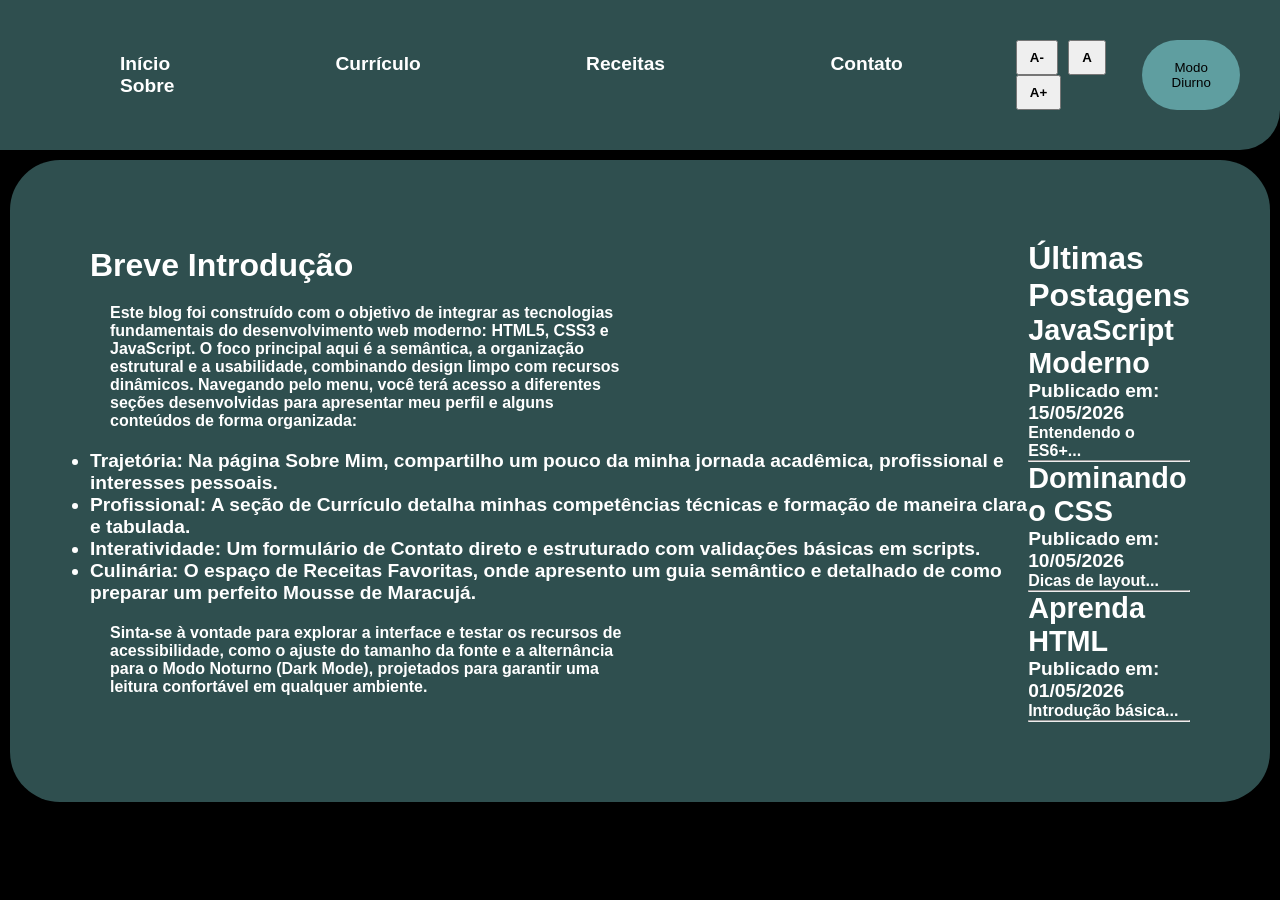
<file: blog/index.html>
<!DOCTYPE html>
<html lang="en">
<head>
    <meta charset="UTF-8">
    <meta name="viewport" content="width=device-width, initial-scale=1.0">
    <title>Document</title>
    <link rel="stylesheet" href="./css/style.css">
    <link rel="preconnect" href="https://fonts.googleapis.com">
    <link rel="preconnect" href="https://fonts.gstatic.com" crossorigin>
    <link href="https://fonts.googleapis.com/css2?family=Roboto+Condensed:ital,wght@0,100..900;1,100..900&display=swap" rel="stylesheet">
</head>
<body id="dev">
    <div id="fragment_nav">
    </div>

    <main class="flex">
        <div>
            <h1>Breve Introdução</h1>
            <div class="container_p">
                <p class="padding">
                    Este blog foi construído com o objetivo de integrar as tecnologias fundamentais do desenvolvimento web moderno: HTML5, CSS3 e JavaScript. O foco principal aqui é a semântica, a organização estrutural e a usabilidade, combinando design limpo com recursos dinâmicos.
    
                    Navegando pelo menu, você terá acesso a diferentes seções desenvolvidas para apresentar meu perfil e alguns conteúdos de forma organizada:
                </p>
            </div>
            <ul>
                <li>Trajetória: Na página Sobre Mim, compartilho um pouco da minha jornada acadêmica, profissional e interesses pessoais.</li>
                <li>Profissional: A seção de Currículo detalha minhas competências técnicas e formação de maneira clara e tabulada.</li>
                <li>Interatividade: Um formulário de Contato direto e estruturado com validações básicas em scripts.</li>
                <li>Culinária: O espaço de Receitas Favoritas, onde apresento um guia semântico e detalhado de como preparar um perfeito Mousse de Maracujá.</li>
            </ul>
            <div class="container_p">
                <p class="padding">
                    Sinta-se à vontade para explorar a interface e testar os recursos de acessibilidade, como o ajuste do tamanho da fonte e a alternância para o Modo Noturno (Dark Mode), projetados para garantir uma leitura confortável em qualquer ambiente.
                </p>
            </div>
        </div>
        <div class="width">
            <h1>Últimas Postagens</h1>
            <ul id="posts">
            </ul>
            <div id="meuModal" class="modal" style="display: none;">
                <div class="conteudo-modal">
                    <span onclick="fecharModal()" class="botao-fechar">&times;</span>
                    <h2 id="modalTitulo"></h2>
                    <p id="modalConteudo"></p>
                </div>
            </div>
        </div>
    </main>


    <script src="./js/script.js"></script>
</body>
</html>
</file>
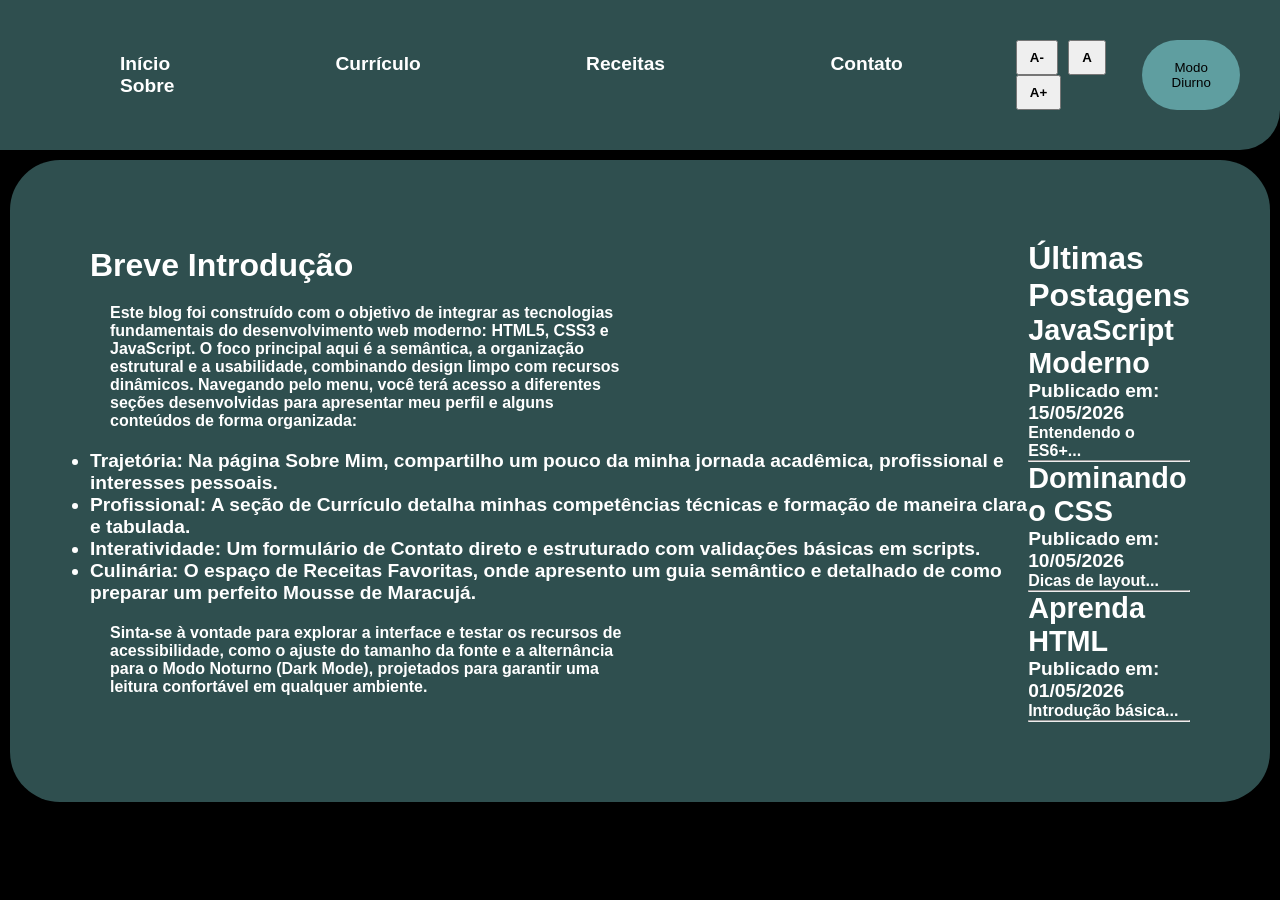
<file: docs/index.html>
<!DOCTYPE html>
<html lang="en">
<head>
    <meta charset="UTF-8">
    <meta name="viewport" content="width=device-width, initial-scale=1.0">
    <title>Document</title>
    <link rel="stylesheet" href="./css/style.css">
    <link rel="preconnect" href="https://fonts.googleapis.com">
    <link rel="preconnect" href="https://fonts.gstatic.com" crossorigin>
    <link href="https://fonts.googleapis.com/css2?family=Roboto+Condensed:ital,wght@0,100..900;1,100..900&display=swap" rel="stylesheet">
</head>
<body id="dev">
    <div id="fragment_nav">
    </div>

    <main class="flex">
        <div>
            <h1>Breve Introdução</h1>
            <div class="container_p">
                <p class="padding">
                    Este blog foi construído com o objetivo de integrar as tecnologias fundamentais do desenvolvimento web moderno: HTML5, CSS3 e JavaScript. O foco principal aqui é a semântica, a organização estrutural e a usabilidade, combinando design limpo com recursos dinâmicos.
    
                    Navegando pelo menu, você terá acesso a diferentes seções desenvolvidas para apresentar meu perfil e alguns conteúdos de forma organizada:
                </p>
            </div>
            <ul>
                <li>Trajetória: Na página Sobre Mim, compartilho um pouco da minha jornada acadêmica, profissional e interesses pessoais.</li>
                <li>Profissional: A seção de Currículo detalha minhas competências técnicas e formação de maneira clara e tabulada.</li>
                <li>Interatividade: Um formulário de Contato direto e estruturado com validações básicas em scripts.</li>
                <li>Culinária: O espaço de Receitas Favoritas, onde apresento um guia semântico e detalhado de como preparar um perfeito Mousse de Maracujá.</li>
            </ul>
            <div class="container_p">
                <p class="padding">
                    Sinta-se à vontade para explorar a interface e testar os recursos de acessibilidade, como o ajuste do tamanho da fonte e a alternância para o Modo Noturno (Dark Mode), projetados para garantir uma leitura confortável em qualquer ambiente.
                </p>
            </div>
        </div>
        <div class="width">
            <h1>Últimas Postagens</h1>
            <ul id="posts">
            </ul>
            <div id="meuModal" class="modal" style="display: none;">
                <div class="conteudo-modal">
                    <span onclick="fecharModal()" class="botao-fechar">&times;</span>
                    <h2 id="modalTitulo"></h2>
                    <p id="modalConteudo"></p>
                </div>
            </div>
        </div>
    </main>


    <script src="./js/script.js"></script>
</body>
</html>
</file>
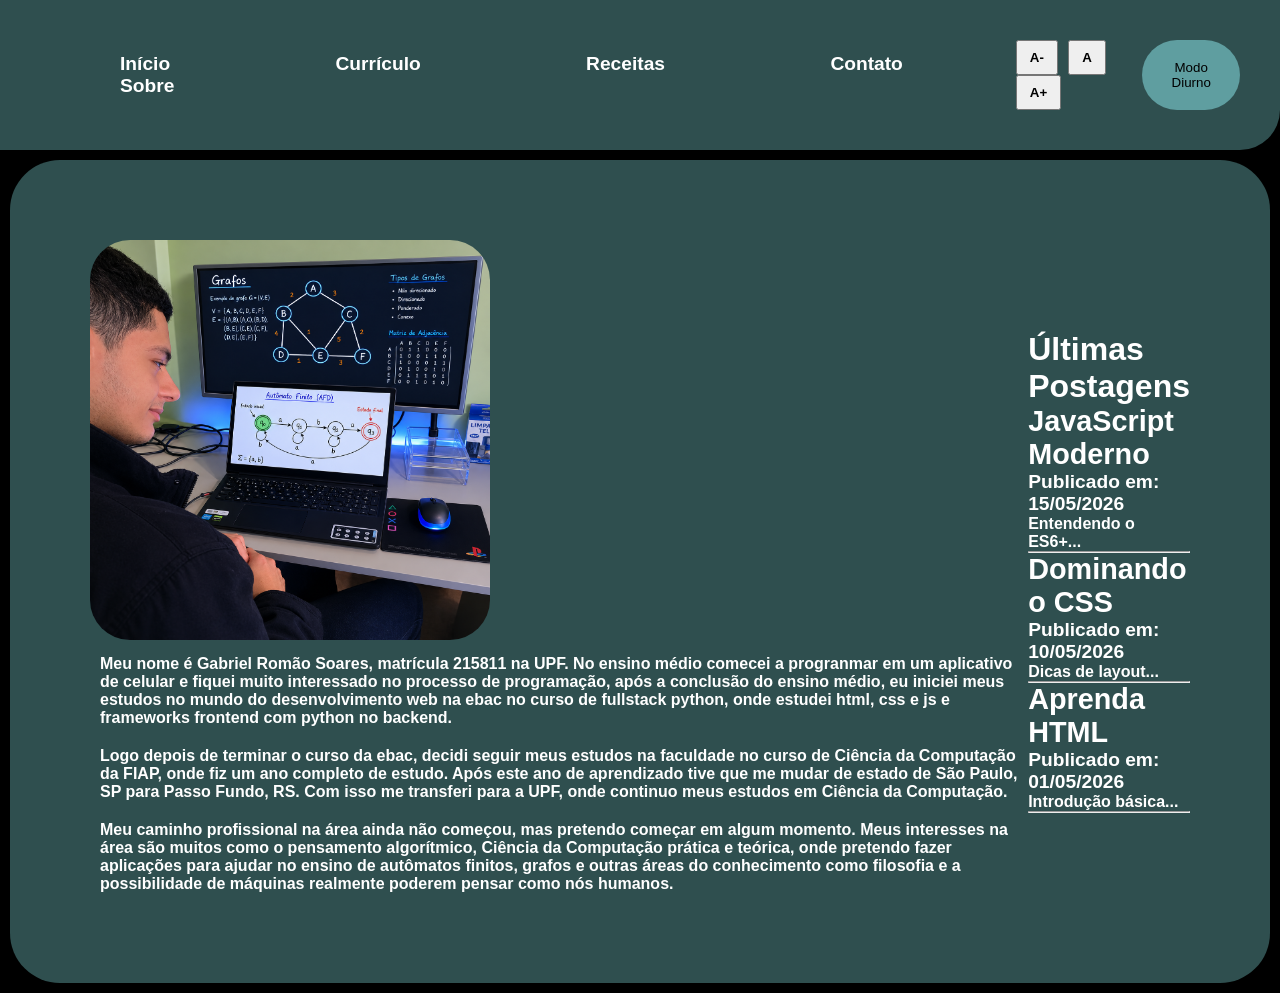
<file: blog/about.html>
<!DOCTYPE html>
<html lang="en">
<head>
    <meta charset="UTF-8">
    <meta name="viewport" content="width=device-width, initial-scale=1.0">
    <title>Document</title>
    <link rel="stylesheet" href="./css/style.css">
    <link rel="preconnect" href="https://fonts.googleapis.com">
    <link rel="preconnect" href="https://fonts.gstatic.com" crossorigin>
    <link href="https://fonts.googleapis.com/css2?family=Roboto+Condensed:ital,wght@0,100..900;1,100..900&display=swap" rel="stylesheet">
</head>
<body>
    <div id="fragment_nav">
    </div>

    <main class="flex">
        <div>
          <img class="fotoBlog" src="./assets/foto_blog.png" alt="pessoa olhando para um grafo e um autômato finito">
          <p class="part">
            Meu nome é Gabriel Romão Soares, matrícula 215811 na UPF. No ensino médio comecei a progranmar em um aplicativo de celular 
            e fiquei muito interessado no processo de programação, após a conclusão do ensino médio, eu iniciei meus estudos no mundo do desenvolvimento web na ebac
            no curso de fullstack python, onde estudei html, css e js e frameworks frontend com python no backend. 
          </p>
          <p class="part">
            Logo depois de terminar o curso da ebac, decidi seguir meus estudos na faculdade no curso de Ciência da Computação da FIAP, onde fiz um ano completo de estudo.
            Após este ano de aprendizado tive que me mudar de estado de São Paulo, SP para Passo Fundo, RS. Com isso me transferi para a UPF, onde continuo meus estudos em Ciência da Computação. 
          </p>
          <p class="part">
            Meu caminho profissional na área ainda não começou, mas pretendo começar em algum momento. Meus interesses na área são muitos como o pensamento algorítmico, Ciência da Computação prática e teórica,
            onde pretendo fazer aplicações para ajudar no ensino de autômatos finitos, grafos e outras áreas do conhecimento como filosofia e a possibilidade de máquinas realmente poderem pensar como nós humanos.   
          </p>
        </div>
        <div class="width">
            <h1>Últimas Postagens</h1>
            <ul id="posts">
            </ul>
            <div id="meuModal" class="modal" style="display: none;">
                <div class="conteudo-modal">
                    <span onclick="fecharModal()" class="botao-fechar">&times;</span>
                    <h2 id="modalTitulo"></h2>
                    <p id="modalConteudo"></p>
                </div>
            </div>
        </div>
    </main>

    <script src="./js/script.js"></script>
</body>
</html>
</file>
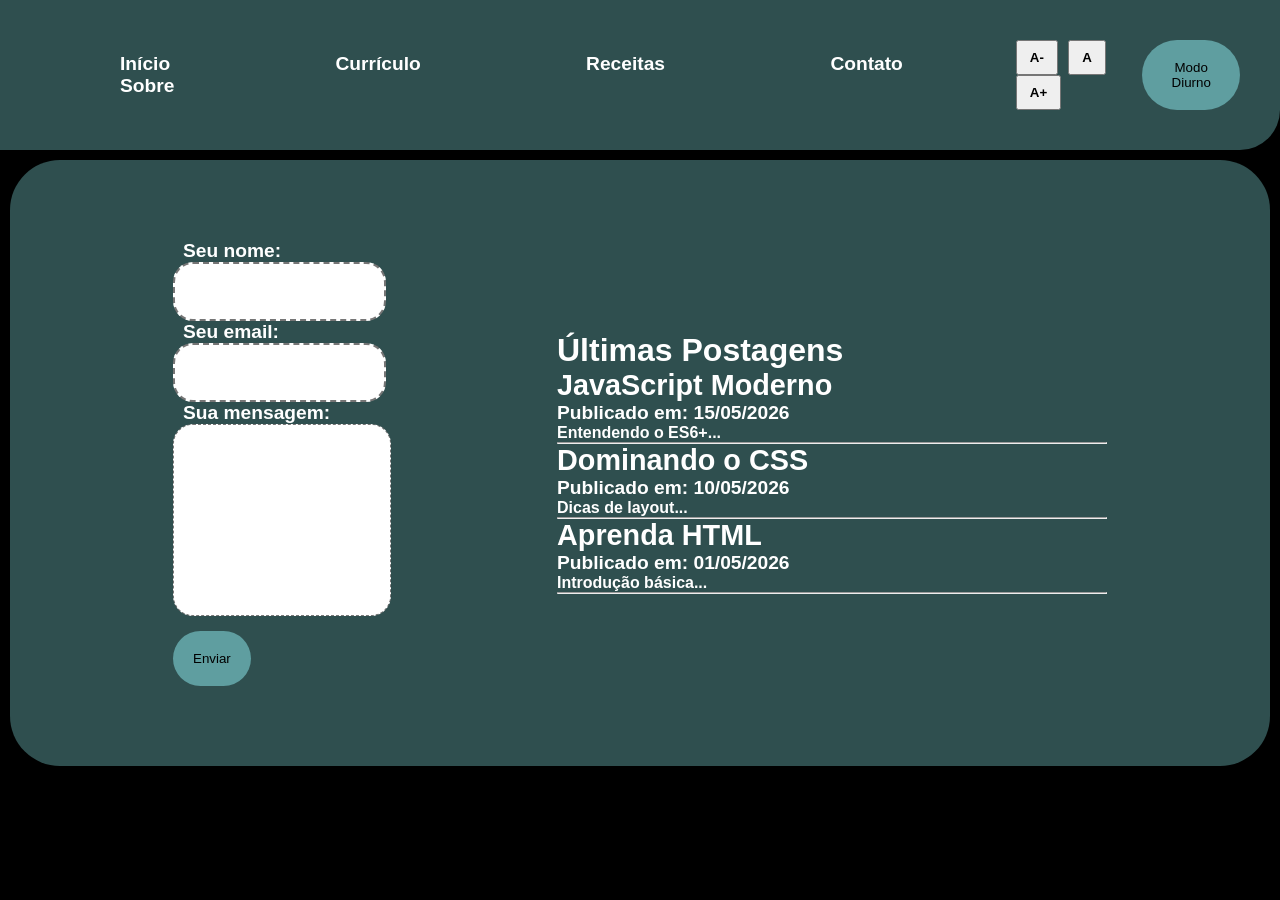
<file: blog/contact.html>
<!DOCTYPE html>
<html lang="en">
<head>
    <meta charset="UTF-8">
    <meta name="viewport" content="width=device-width, initial-scale=1.0">
    <title>Document</title>
    <link rel="stylesheet" href="./css/style.css">
    <link rel="preconnect" href="https://fonts.googleapis.com">
    <link rel="preconnect" href="https://fonts.gstatic.com" crossorigin>
    <link href="https://fonts.googleapis.com/css2?family=Roboto+Condensed:ital,wght@0,100..900;1,100..900&display=swap" rel="stylesheet">
</head>
<body>
    <div id="fragment_nav">
    </div>

    <main class="flex">
        <div>
          <form id="formContato" action="">
            <label for="name">Seu nome:</label>
            <div>
                <input id="name" type="text">
            </div>
            <label for="name">Seu email:</label>
            <div>
                <input id="email" type="email">
            </div>
            <label for="message">Sua mensagem:</label>
            <div>
                <textarea rows="10" class="text" name="" id="message"></textarea>
            </div>
            <button id="buttonForm" class="buttons" type="submit">Enviar</button>
            <p id="mensagemErro" style="color: red; display: none;"></p>
          </form>
        </div>
        <div class="width">
            <h1>Últimas Postagens</h1>
            <ul id="posts">
            </ul>
            <div id="meuModal" class="modal" style="display: none;">
                <div class="conteudo-modal">
                    <span onclick="fecharModal()" class="botao-fechar">&times;</span>
                    <h2 id="modalTitulo"></h2>
                    <p id="modalConteudo"></p>
                </div>
            </div>
        </div>
    </main>

    <script src="./js/script.js"></script>
</body>
</html>
</file>
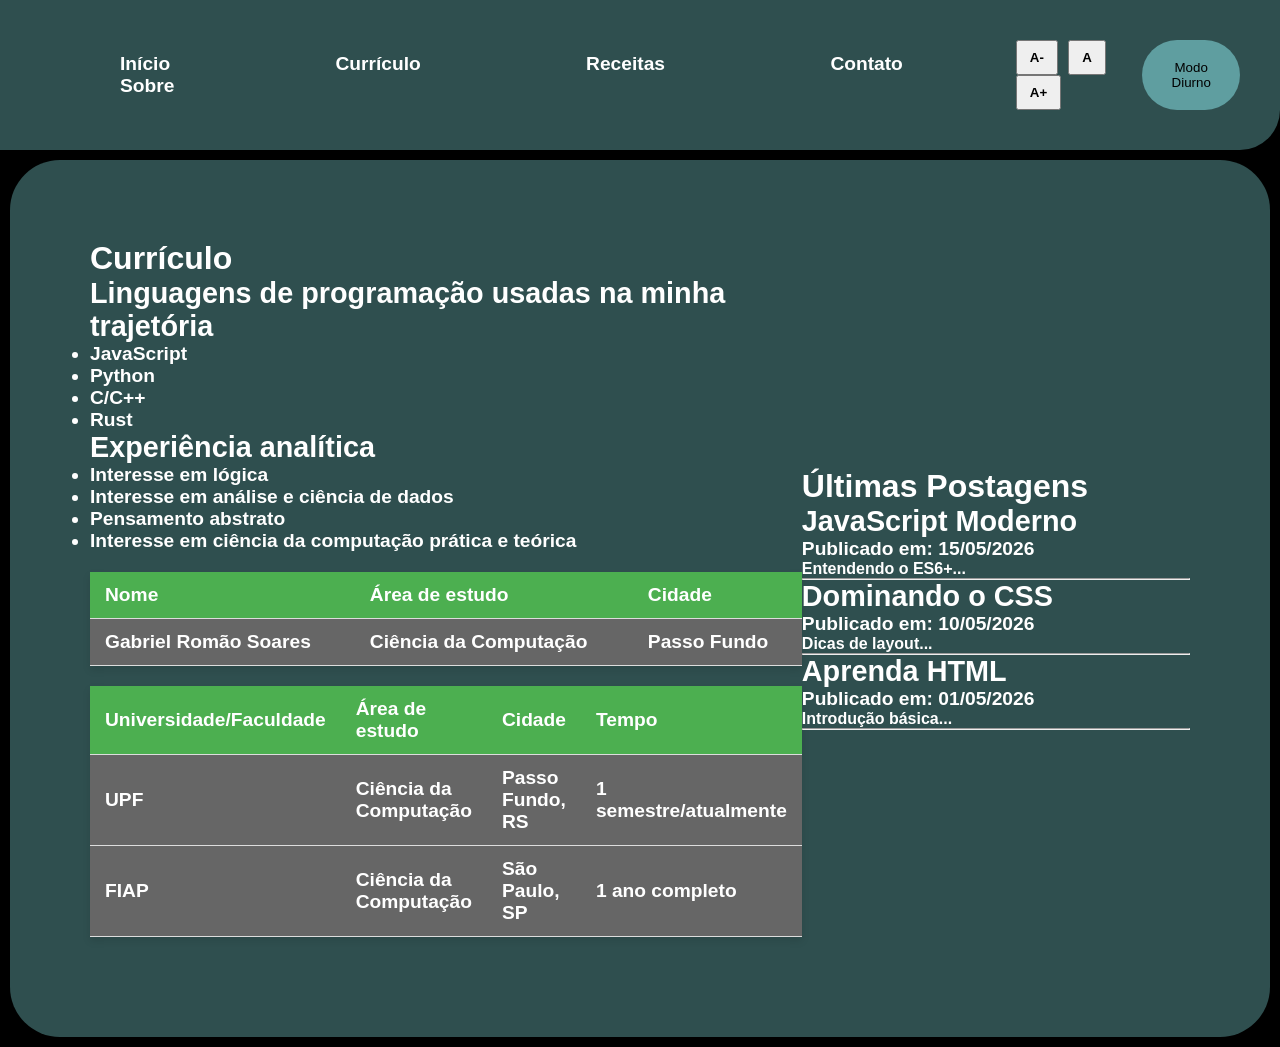
<file: blog/curriculum.html>
<!DOCTYPE html>
<html lang="en">
<head>
    <meta charset="UTF-8">
    <meta name="viewport" content="width=device-width, initial-scale=1.0">
    <title>Document</title>
    <link rel="stylesheet" href="./css/style.css">
    <link rel="preconnect" href="https://fonts.googleapis.com">
    <link rel="preconnect" href="https://fonts.gstatic.com" crossorigin>
    <link href="https://fonts.googleapis.com/css2?family=Roboto+Condensed:ital,wght@0,100..900;1,100..900&display=swap" rel="stylesheet">
</head>
<body>
    <div id="fragment_nav">
    </div>

    <main class="flex">
        <div>
            <h1>Currículo</h1>
            <h2>Linguagens de programação usadas na minha trajetória</h2>
            <ul>
                <li>JavaScript</li>
                <li>Python</li>
                <li>C/C++</li>
                <li>Rust</li>
            </ul>
            <h2>Experiência analítica</h2>
            <ul>
                <li>Interesse em lógica</li>
                <li>Interesse em análise e ciência de dados</li>
                <li>Pensamento abstrato</li>
                <li>Interesse em ciência da computação prática e teórica</li>
            </ul>
            <table>
                <thead>
                    <tr>
                        <th>Nome</th>
                        <th>Área de estudo</th>
                        <th>Cidade</th>
                    </tr>
                </thead>
                <tbody>
                    <tr>
                        <td>Gabriel Romão Soares</td>
                        <td>Ciência da Computação</td>
                        <td>Passo Fundo</td>
                    </tr>
                </tbody>
            </table>
            <table>
                <thead>
                    <tr>
                        <th>Universidade/Faculdade</th>
                        <th>Área de estudo</th>
                        <th>Cidade</th>
                        <th>Tempo</th>
                    </tr>
                </thead>
                <tbody>
                    <tr>
                        <td>UPF</td>
                        <td>Ciência da Computação</td>
                        <td>Passo Fundo, RS</td>
                        <td>1 semestre/atualmente</td>
                    </tr>
                    <tr>
                        <td>FIAP</td>
                        <td>Ciência da Computação</td>
                        <td>São Paulo, SP</td>
                        <td>1 ano completo</td>
                    </tr>
                </tbody>
            </table>
        </div>
        <div class="width">
            <h1>Últimas Postagens</h1>
            <ul id="posts">
            </ul>
            <div id="meuModal" class="modal" style="display: none;">
                <div class="conteudo-modal">
                    <span onclick="fecharModal()" class="botao-fechar">&times;</span>
                    <h2 id="modalTitulo"></h2>
                    <p id="modalConteudo"></p>
                </div>
            </div>
        </div>
    </main>
    
    <script src="./js/script.js"></script>
</body>
</html>
</file>
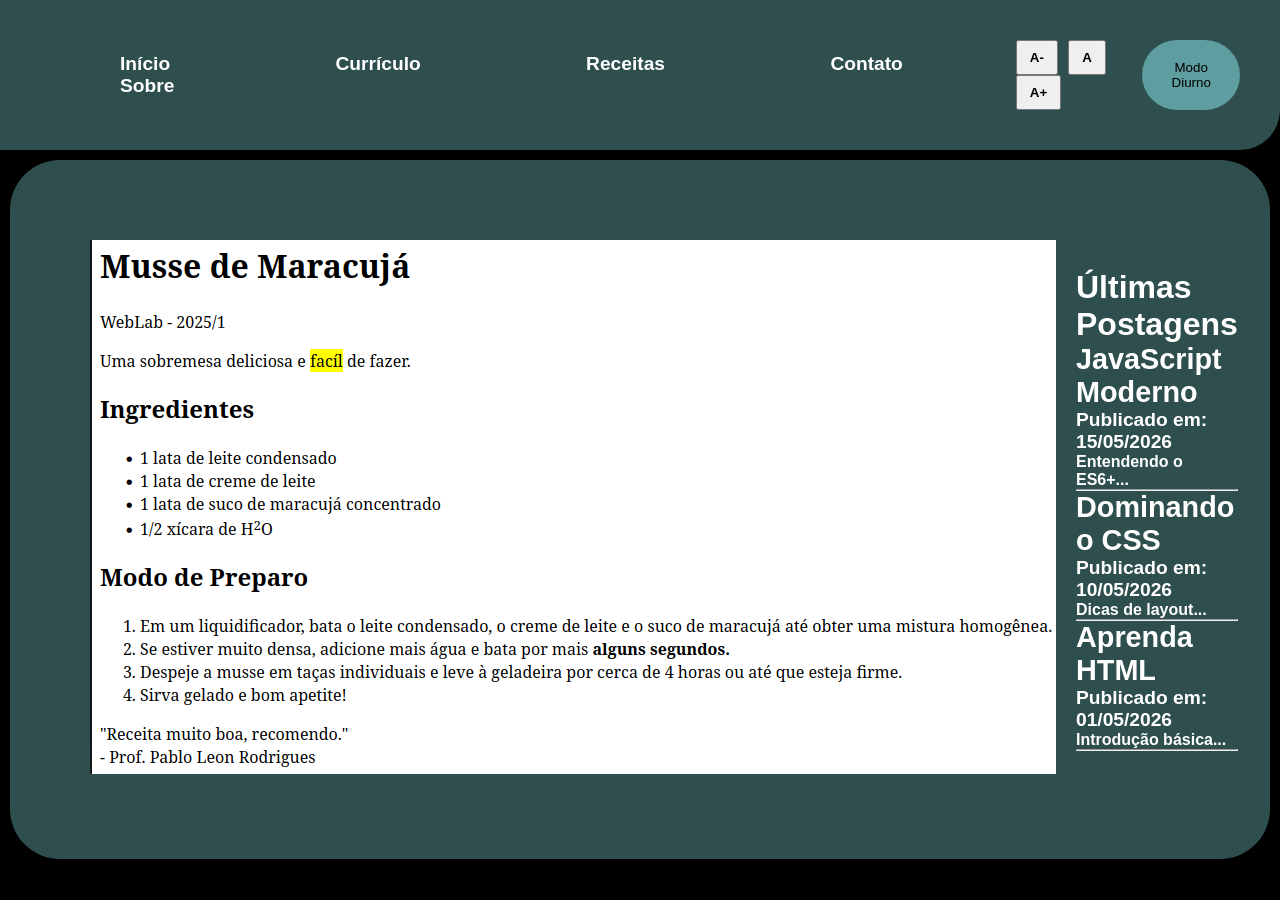
<file: blog/receitas.html>
<!DOCTYPE html>
<html lang="en">
<head>
    <meta charset="UTF-8">
    <meta name="viewport" content="width=device-width, initial-scale=1.0">
    <title>Document</title>
    <link rel="stylesheet" href="./css/style.css">
    <link rel="preconnect" href="https://fonts.googleapis.com">
    <link rel="preconnect" href="https://fonts.gstatic.com" crossorigin>
    <link href="https://fonts.googleapis.com/css2?family=Roboto+Condensed:ital,wght@0,100..900;1,100..900&display=swap" rel="stylesheet">
</head>
<body>
    <div id="fragment_nav">
    </div>

    <main class="flex">
        <div>
           <img src="./assets/receita.png" alt="receita de maracuja">
        </div>
        <div class="width">
            <h1>Últimas Postagens</h1>
            <ul id="posts">
            </ul>
            <div id="meuModal" class="modal" style="display: none;">
                <div class="conteudo-modal">
                    <span onclick="fecharModal()" class="botao-fechar">&times;</span>
                    <h2 id="modalTitulo"></h2>
                    <p id="modalConteudo"></p>
                </div>
            </div>
        </div>
    </main>
    <script src="./js/script.js"></script>
</body>
</html>
</file>
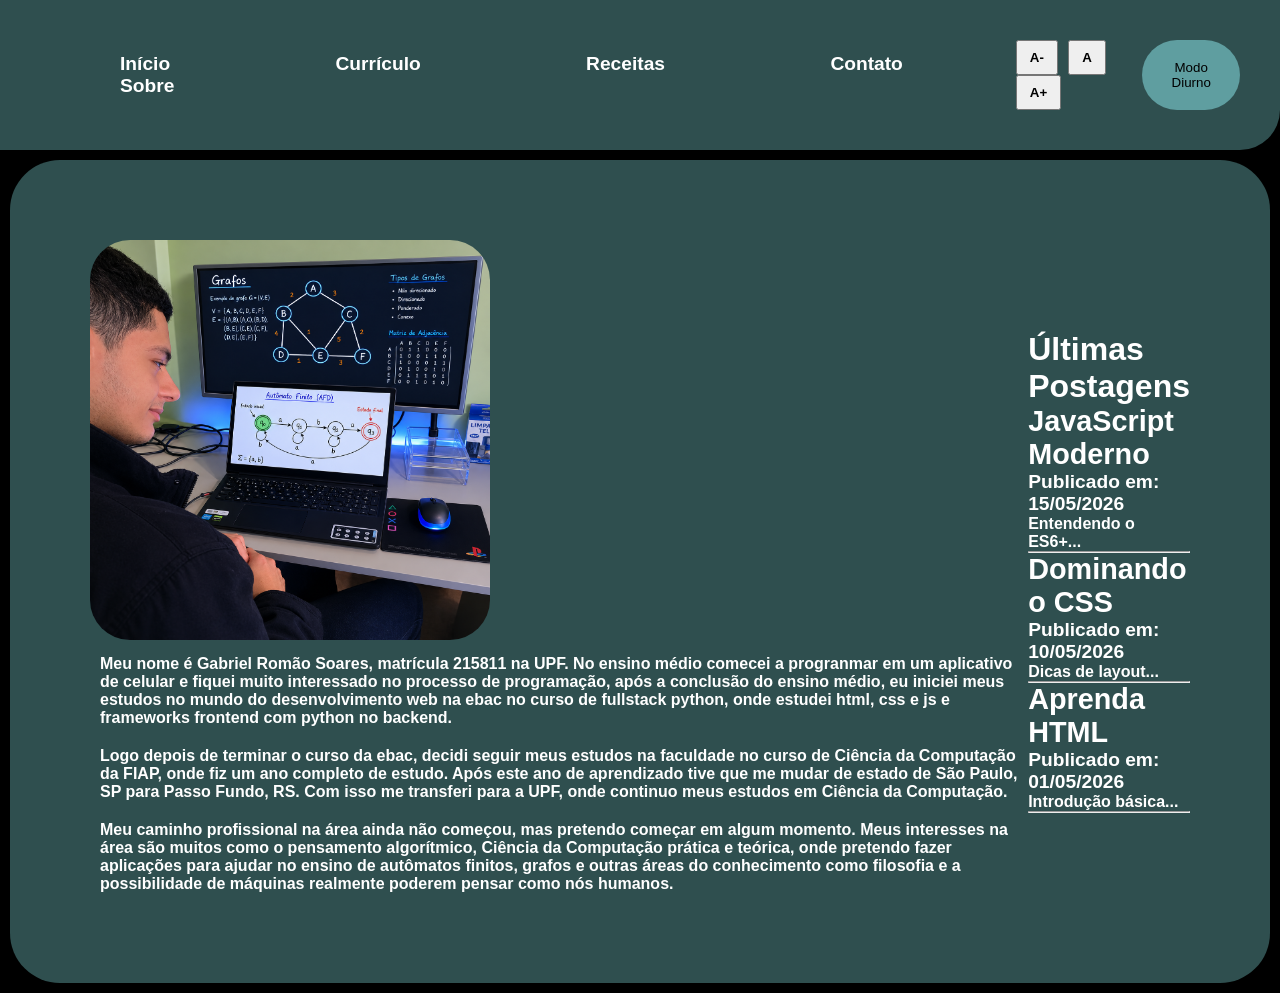
<file: docs/about.html>
<!DOCTYPE html>
<html lang="en">
<head>
    <meta charset="UTF-8">
    <meta name="viewport" content="width=device-width, initial-scale=1.0">
    <title>Document</title>
    <link rel="stylesheet" href="./css/style.css">
    <link rel="preconnect" href="https://fonts.googleapis.com">
    <link rel="preconnect" href="https://fonts.gstatic.com" crossorigin>
    <link href="https://fonts.googleapis.com/css2?family=Roboto+Condensed:ital,wght@0,100..900;1,100..900&display=swap" rel="stylesheet">
</head>
<body>
    <div id="fragment_nav">
    </div>

    <main class="flex">
        <div>
          <img class="fotoBlog" src="./assets/foto_blog.png" alt="pessoa olhando para um grafo e um autômato finito">
          <p class="part">
            Meu nome é Gabriel Romão Soares, matrícula 215811 na UPF. No ensino médio comecei a progranmar em um aplicativo de celular 
            e fiquei muito interessado no processo de programação, após a conclusão do ensino médio, eu iniciei meus estudos no mundo do desenvolvimento web na ebac
            no curso de fullstack python, onde estudei html, css e js e frameworks frontend com python no backend. 
          </p>
          <p class="part">
            Logo depois de terminar o curso da ebac, decidi seguir meus estudos na faculdade no curso de Ciência da Computação da FIAP, onde fiz um ano completo de estudo.
            Após este ano de aprendizado tive que me mudar de estado de São Paulo, SP para Passo Fundo, RS. Com isso me transferi para a UPF, onde continuo meus estudos em Ciência da Computação. 
          </p>
          <p class="part">
            Meu caminho profissional na área ainda não começou, mas pretendo começar em algum momento. Meus interesses na área são muitos como o pensamento algorítmico, Ciência da Computação prática e teórica,
            onde pretendo fazer aplicações para ajudar no ensino de autômatos finitos, grafos e outras áreas do conhecimento como filosofia e a possibilidade de máquinas realmente poderem pensar como nós humanos.   
          </p>
        </div>
        <div class="width">
            <h1>Últimas Postagens</h1>
            <ul id="posts">
            </ul>
            <div id="meuModal" class="modal" style="display: none;">
                <div class="conteudo-modal">
                    <span onclick="fecharModal()" class="botao-fechar">&times;</span>
                    <h2 id="modalTitulo"></h2>
                    <p id="modalConteudo"></p>
                </div>
            </div>
        </div>
    </main>

    <script src="./js/script.js"></script>
</body>
</html>
</file>
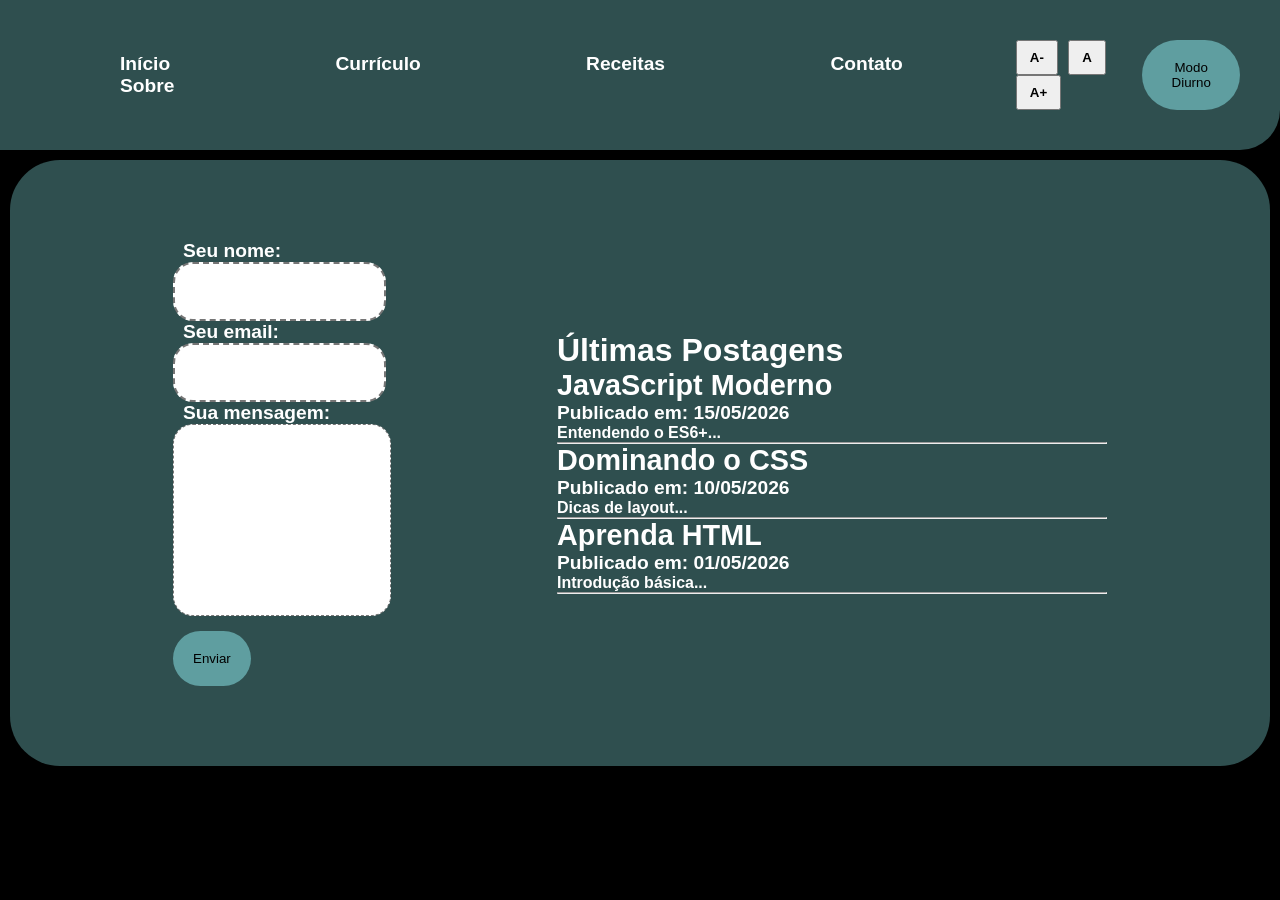
<file: docs/contact.html>
<!DOCTYPE html>
<html lang="en">
<head>
    <meta charset="UTF-8">
    <meta name="viewport" content="width=device-width, initial-scale=1.0">
    <title>Document</title>
    <link rel="stylesheet" href="./css/style.css">
    <link rel="preconnect" href="https://fonts.googleapis.com">
    <link rel="preconnect" href="https://fonts.gstatic.com" crossorigin>
    <link href="https://fonts.googleapis.com/css2?family=Roboto+Condensed:ital,wght@0,100..900;1,100..900&display=swap" rel="stylesheet">
</head>
<body>
    <div id="fragment_nav">
    </div>

    <main class="flex">
        <div>
          <form id="formContato" action="">
            <label for="name">Seu nome:</label>
            <div>
                <input id="name" type="text">
            </div>
            <label for="name">Seu email:</label>
            <div>
                <input id="email" type="email">
            </div>
            <label for="message">Sua mensagem:</label>
            <div>
                <textarea rows="10" class="text" name="" id="message"></textarea>
            </div>
            <button id="buttonForm" class="buttons" type="submit">Enviar</button>
            <p id="mensagemErro" style="color: red; display: none;"></p>
          </form>
        </div>
        <div class="width">
            <h1>Últimas Postagens</h1>
            <ul id="posts">
            </ul>
            <div id="meuModal" class="modal" style="display: none;">
                <div class="conteudo-modal">
                    <span onclick="fecharModal()" class="botao-fechar">&times;</span>
                    <h2 id="modalTitulo"></h2>
                    <p id="modalConteudo"></p>
                </div>
            </div>
        </div>
    </main>

    <script src="./js/script.js"></script>
</body>
</html>
</file>
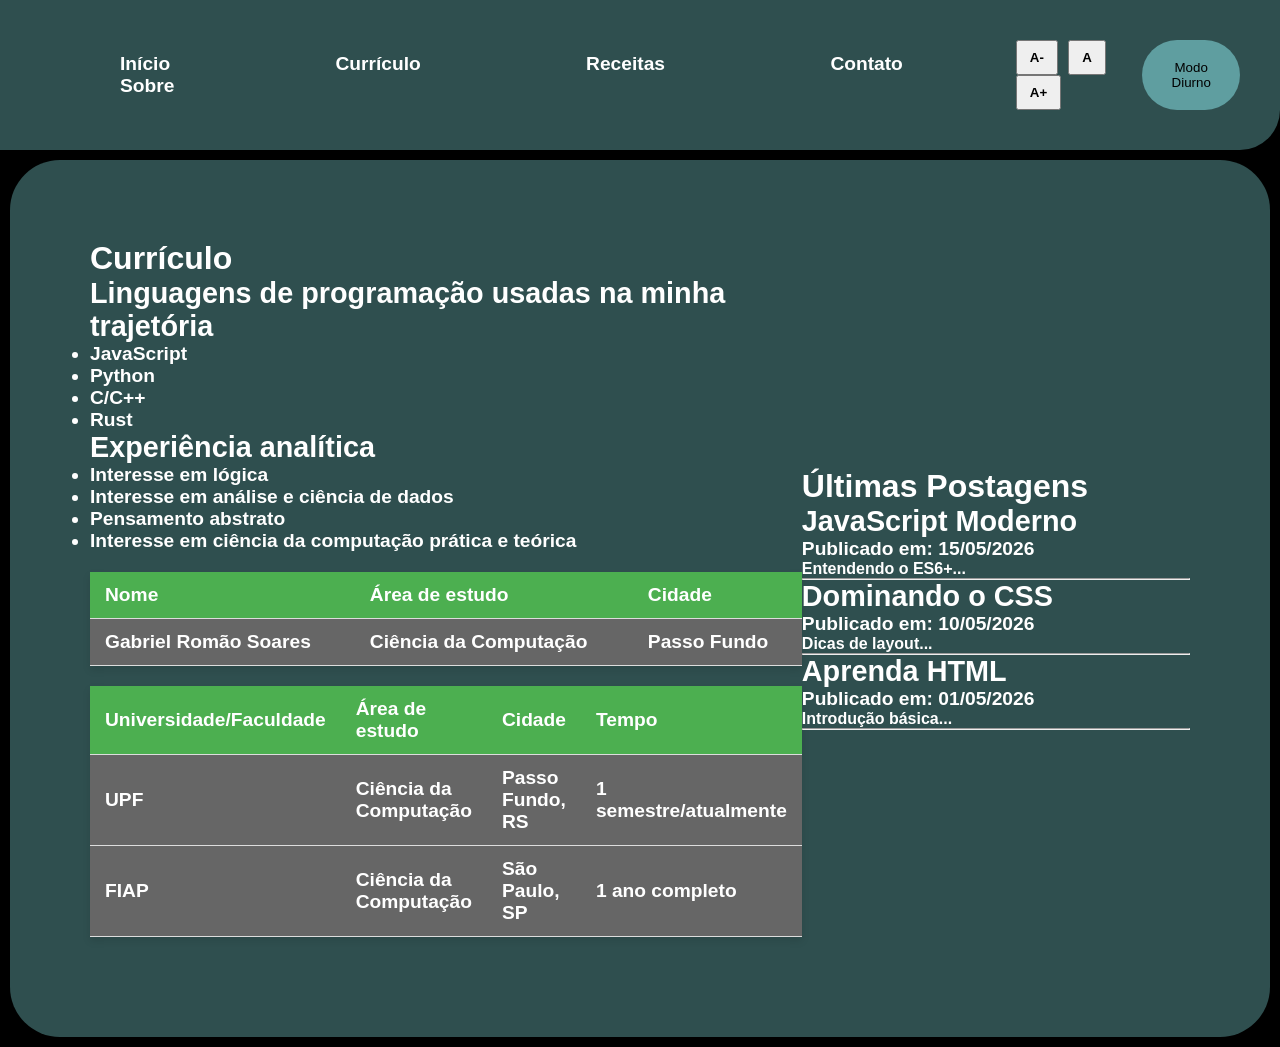
<file: docs/curriculum.html>
<!DOCTYPE html>
<html lang="en">
<head>
    <meta charset="UTF-8">
    <meta name="viewport" content="width=device-width, initial-scale=1.0">
    <title>Document</title>
    <link rel="stylesheet" href="./css/style.css">
    <link rel="preconnect" href="https://fonts.googleapis.com">
    <link rel="preconnect" href="https://fonts.gstatic.com" crossorigin>
    <link href="https://fonts.googleapis.com/css2?family=Roboto+Condensed:ital,wght@0,100..900;1,100..900&display=swap" rel="stylesheet">
</head>
<body>
    <div id="fragment_nav">
    </div>

    <main class="flex">
        <div>
            <h1>Currículo</h1>
            <h2>Linguagens de programação usadas na minha trajetória</h2>
            <ul>
                <li>JavaScript</li>
                <li>Python</li>
                <li>C/C++</li>
                <li>Rust</li>
            </ul>
            <h2>Experiência analítica</h2>
            <ul>
                <li>Interesse em lógica</li>
                <li>Interesse em análise e ciência de dados</li>
                <li>Pensamento abstrato</li>
                <li>Interesse em ciência da computação prática e teórica</li>
            </ul>
            <table>
                <thead>
                    <tr>
                        <th>Nome</th>
                        <th>Área de estudo</th>
                        <th>Cidade</th>
                    </tr>
                </thead>
                <tbody>
                    <tr>
                        <td>Gabriel Romão Soares</td>
                        <td>Ciência da Computação</td>
                        <td>Passo Fundo</td>
                    </tr>
                </tbody>
            </table>
            <table>
                <thead>
                    <tr>
                        <th>Universidade/Faculdade</th>
                        <th>Área de estudo</th>
                        <th>Cidade</th>
                        <th>Tempo</th>
                    </tr>
                </thead>
                <tbody>
                    <tr>
                        <td>UPF</td>
                        <td>Ciência da Computação</td>
                        <td>Passo Fundo, RS</td>
                        <td>1 semestre/atualmente</td>
                    </tr>
                    <tr>
                        <td>FIAP</td>
                        <td>Ciência da Computação</td>
                        <td>São Paulo, SP</td>
                        <td>1 ano completo</td>
                    </tr>
                </tbody>
            </table>
        </div>
        <div class="width">
            <h1>Últimas Postagens</h1>
            <ul id="posts">
            </ul>
            <div id="meuModal" class="modal" style="display: none;">
                <div class="conteudo-modal">
                    <span onclick="fecharModal()" class="botao-fechar">&times;</span>
                    <h2 id="modalTitulo"></h2>
                    <p id="modalConteudo"></p>
                </div>
            </div>
        </div>
    </main>
    
    <script src="./js/script.js"></script>
</body>
</html>
</file>
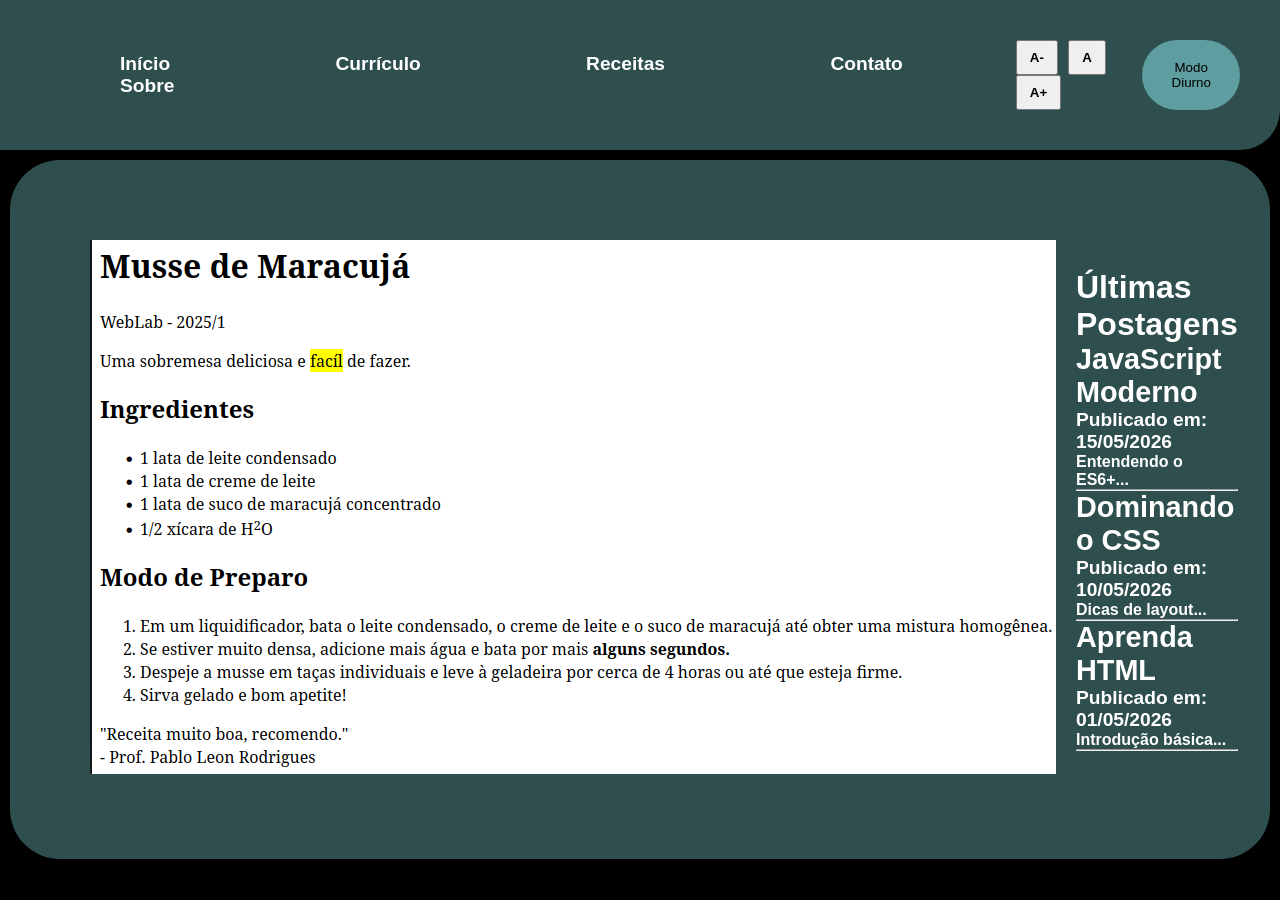
<file: docs/receitas.html>
<!DOCTYPE html>
<html lang="en">
<head>
    <meta charset="UTF-8">
    <meta name="viewport" content="width=device-width, initial-scale=1.0">
    <title>Document</title>
    <link rel="stylesheet" href="./css/style.css">
    <link rel="preconnect" href="https://fonts.googleapis.com">
    <link rel="preconnect" href="https://fonts.gstatic.com" crossorigin>
    <link href="https://fonts.googleapis.com/css2?family=Roboto+Condensed:ital,wght@0,100..900;1,100..900&display=swap" rel="stylesheet">
</head>
<body>
    <div id="fragment_nav">
    </div>

    <main class="flex">
        <div>
           <img src="./assets/receita.png" alt="receita de maracuja">
        </div>
        <div class="width">
            <h1>Últimas Postagens</h1>
            <ul id="posts">
            </ul>
            <div id="meuModal" class="modal" style="display: none;">
                <div class="conteudo-modal">
                    <span onclick="fecharModal()" class="botao-fechar">&times;</span>
                    <h2 id="modalTitulo"></h2>
                    <p id="modalConteudo"></p>
                </div>
            </div>
        </div>
    </main>
    <script src="./js/script.js"></script>
</body>
</html>
</file>
<file: blog/css/style.css>
* {
    box-sizing: border-box;
    margin: 0;
    padding: 0;
}

:root {
  --cor-fundo: #000;
  --cor-texto: #fff;
  --cor-nav: darkslategrey;
  --cor-button: cadetblue;
  --cor-button-hover: darkorange;
}

/* Cores para o Tema Escuro */
[data-theme="light"] {
  --cor-fundo: #fff;
  --cor-texto: #000;
  --cor-nav: rgb(124, 202, 202);
  --cor-button: rgb(76, 177, 180);
  --cor-button-hover: rgb(167, 132, 90);
}

body {
    background-color: var(--cor-fundo);
    font-family: "Roboto Condensed", sans-serif;
    font-optical-sizing: auto;
    font-weight: 900;
    font-style: normal;
    font-size: larger;
    color: var(--cor-texto);
}

nav {
    background-color: var(--cor-nav);
    border-end-end-radius: 40px;
    padding: 40px;
    position: relative;
}

a {
    margin: 80px;
    color: var(--cor-texto);
    text-decoration: none;
    font-weight: bold;
}

a:hover {
    color: var(--cor-button-hover);
}

label {
    color: #fff;
}

main {
    padding: 80px;
    border-radius: 50px;
    background-color: var(--cor-nav);
    margin: 10px;
}

.buttons {
    background-color: var(--cor-button);
    padding: 20px;
    border-radius: 50px;
    border: none;
    cursor: pointer;
}

.buttons:hover {
    background-color: var(--cor-button-hover);
}

input {
    padding: 20px;
    border-radius: 20px;
    border-style: dashed;
}

.padding {
    padding: 20px;
}

.flex {
    display: flex;
    justify-content: space-around;
    align-items: center;
}

.container_p {
    width: 60%;
}

.width {
    width: 50%;
}

.art {
    cursor: pointer;
}

img {
   margin-right: 20px;
}

table {
    width: 100%;
    max-width: 800px;
    margin: 20px auto;
    border-collapse: collapse; 
    font-family: Arial, sans-serif;
    background-color: var(--cor-texto);
    box-shadow: 0 4px 8px rgba(0,0,0,0.1); 
}

th, td {
    padding: 12px 15px;
    text-align: left;
    border-bottom: 1px solid #dddddd;
}

th {
    background-color: #4CAF50;
    color: #ffffff;
    font-weight: bold;
}

tbody {
    background-color: #666666;
}

tbody tr:hover {
    background-color: #7c7777;
}

.modal {
  position: fixed;
  z-index: 1000; 
  left: 0;
  top: 0;
  width: 100%;
  height: 100%;
  background-color: rgba(0, 0, 0, 0.6);
  display: flex;
  justify-content: center;
  align-items: center;
}

.conteudo-modal {
  background-color: #ffffff;
  padding: 30px;
  border-radius: 12px;
  max-width: 500px;
  width: 90%;
  box-shadow: 0 4px 20px rgba(0, 0, 0, 0.2);
  position: relative;
  animation: abrirSuave 0.3s ease-out;
}

.botao-fechar {
  position: absolute;
  top: 15px;
  right: 20px;
  font-size: 28px;
  font-weight: bold;
  color: #666666;
  cursor: pointer;
  transition: color 0.2s ease;
}

.botao-fechar:hover {
  color: #ff4d4d;
}

#modalTitulo {
  margin-top: 0;
  font-family: sans-serif;
  color: #333333;
}

#modalConteudo {
  font-family: sans-serif;
  color: #555555;
  line-height: 1.6;
}

label {
    padding: 10px;
}

#message {
    padding: 20px;
    border-radius: 20px;
    border-style: dashed;
    resize: none;
}

#buttonForm {
    margin-top: 10px;
}

.part {
    padding: 10px;
}

.fotoBlog {
    width: 400px;
    height: 400px;
    border-radius: 40px;
}

html {
  font-size: 100%;
  transition: font-size 0.2s ease;
}

body {
  font-family: sans-serif;
}

h1 {
  font-size: 2rem;
}

p {
  font-size: 1rem;
}

.controles-acessibilidade button {
  padding: 8px 12px;
  margin-right: 5px;
  cursor: pointer;
  font-weight: bold;
}
</file>
<file: docs/css/style.css>
* {
    box-sizing: border-box;
    margin: 0;
    padding: 0;
}

:root {
  --cor-fundo: #000;
  --cor-texto: #fff;
  --cor-nav: darkslategrey;
  --cor-button: cadetblue;
  --cor-button-hover: darkorange;
}

/* Cores para o Tema Escuro */
[data-theme="light"] {
  --cor-fundo: #fff;
  --cor-texto: #000;
  --cor-nav: rgb(124, 202, 202);
  --cor-button: rgb(76, 177, 180);
  --cor-button-hover: rgb(167, 132, 90);
}

body {
    background-color: var(--cor-fundo);
    font-family: "Roboto Condensed", sans-serif;
    font-optical-sizing: auto;
    font-weight: 900;
    font-style: normal;
    font-size: larger;
    color: var(--cor-texto);
}

nav {
    background-color: var(--cor-nav);
    border-end-end-radius: 40px;
    padding: 40px;
    position: relative;
}

a {
    margin: 80px;
    color: var(--cor-texto);
    text-decoration: none;
    font-weight: bold;
}

a:hover {
    color: var(--cor-button-hover);
}

label {
    color: #fff;
}

main {
    padding: 80px;
    border-radius: 50px;
    background-color: var(--cor-nav);
    margin: 10px;
}

.buttons {
    background-color: var(--cor-button);
    padding: 20px;
    border-radius: 50px;
    border: none;
    cursor: pointer;
}

.buttons:hover {
    background-color: var(--cor-button-hover);
}

input {
    padding: 20px;
    border-radius: 20px;
    border-style: dashed;
}

.padding {
    padding: 20px;
}

.flex {
    display: flex;
    justify-content: space-around;
    align-items: center;
}

.container_p {
    width: 60%;
}

.width {
    width: 50%;
}

.art {
    cursor: pointer;
}

img {
   margin-right: 20px;
}

table {
    width: 100%;
    max-width: 800px;
    margin: 20px auto;
    border-collapse: collapse; 
    font-family: Arial, sans-serif;
    background-color: var(--cor-texto);
    box-shadow: 0 4px 8px rgba(0,0,0,0.1); 
}

th, td {
    padding: 12px 15px;
    text-align: left;
    border-bottom: 1px solid #dddddd;
}

th {
    background-color: #4CAF50;
    color: #ffffff;
    font-weight: bold;
}

tbody {
    background-color: #666666;
}

tbody tr:hover {
    background-color: #7c7777;
}

.modal {
  position: fixed;
  z-index: 1000; 
  left: 0;
  top: 0;
  width: 100%;
  height: 100%;
  background-color: rgba(0, 0, 0, 0.6);
  display: flex;
  justify-content: center;
  align-items: center;
}

.conteudo-modal {
  background-color: #ffffff;
  padding: 30px;
  border-radius: 12px;
  max-width: 500px;
  width: 90%;
  box-shadow: 0 4px 20px rgba(0, 0, 0, 0.2);
  position: relative;
  animation: abrirSuave 0.3s ease-out;
}

.botao-fechar {
  position: absolute;
  top: 15px;
  right: 20px;
  font-size: 28px;
  font-weight: bold;
  color: #666666;
  cursor: pointer;
  transition: color 0.2s ease;
}

.botao-fechar:hover {
  color: #ff4d4d;
}

#modalTitulo {
  margin-top: 0;
  font-family: sans-serif;
  color: #333333;
}

#modalConteudo {
  font-family: sans-serif;
  color: #555555;
  line-height: 1.6;
}

label {
    padding: 10px;
}

#message {
    padding: 20px;
    border-radius: 20px;
    border-style: dashed;
    resize: none;
}

#buttonForm {
    margin-top: 10px;
}

.part {
    padding: 10px;
}

.fotoBlog {
    width: 400px;
    height: 400px;
    border-radius: 40px;
}

html {
  font-size: 100%;
  transition: font-size 0.2s ease;
}

body {
  font-family: sans-serif;
}

h1 {
  font-size: 2rem;
}

p {
  font-size: 1rem;
}

.controles-acessibilidade button {
  padding: 8px 12px;
  margin-right: 5px;
  cursor: pointer;
  font-weight: bold;
}
</file>
